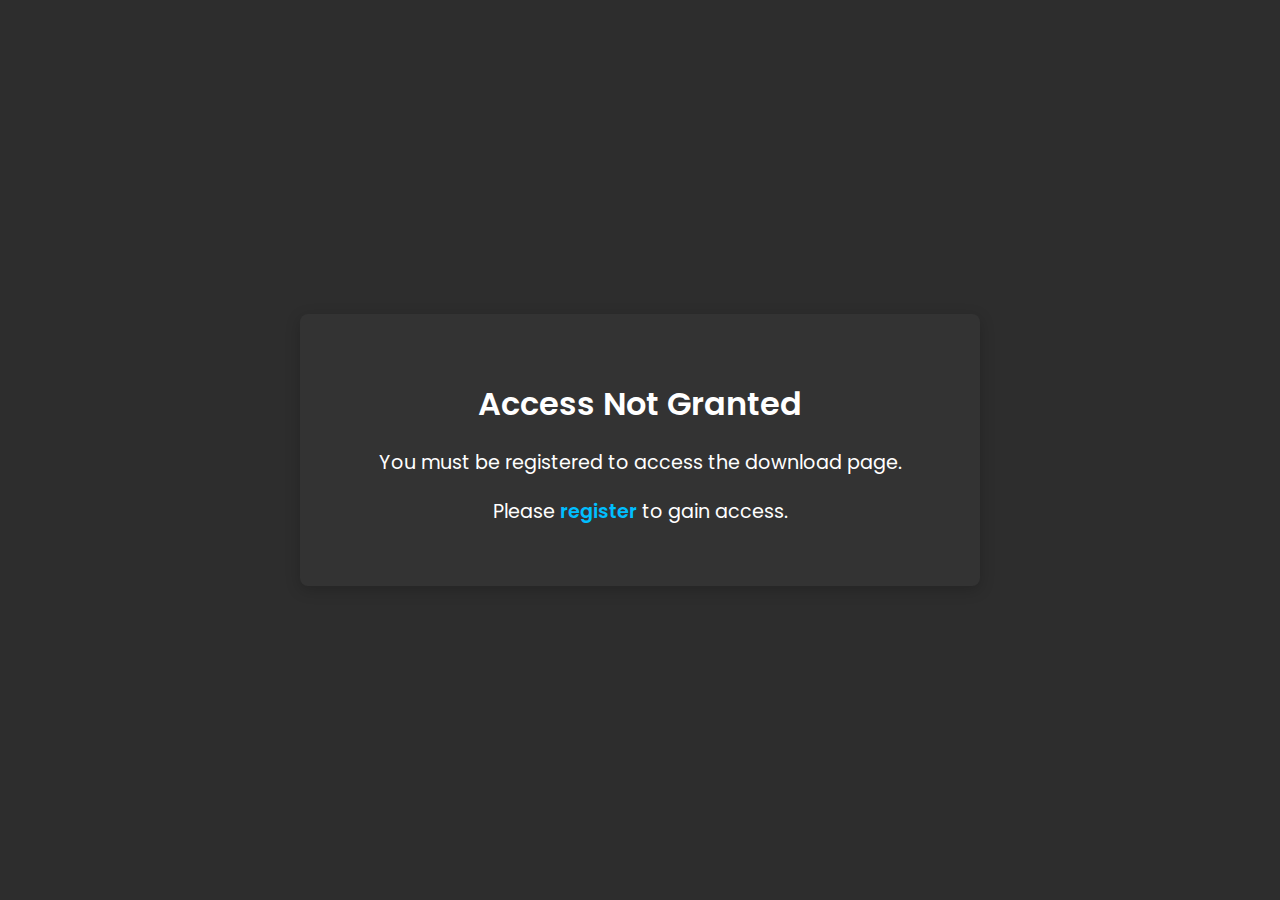
<file: download.html>
<!DOCTYPE html>
<html lang="en">
<head>
    <meta charset="UTF-8">
    <meta name="viewport" content="width=device-width, initial-scale=1.0">
    <title>Download - Neven</title>
    <link href="https://fonts.googleapis.com/css2?family=Poppins:wght@400;600&display=swap" rel="stylesheet">
    <style>
        body {
            font-family: 'Poppins', sans-serif;
            background-color: #2D2D2D;  /* Dark Grey Background */
            color: #fff;
            margin: 0;
            padding: 0;
            display: flex;
            justify-content: center;
            align-items: center;
            height: 100vh;
        }
        .container {
            width: 100%;
            max-width: 600px;
            padding: 40px;
            background-color: #333333;  /* Darker Grey Container */
            box-shadow: 0 4px 15px rgba(0, 0, 0, 0.2);
            border-radius: 8px;
            text-align: center;
        }
        .container h2 {
            font-size: 2em;
            font-weight: 600;
            margin-bottom: 20px;
        }
        .container p {
            font-size: 1.2em;
            margin-bottom: 20px;
        }
        .container a {
            color: #00BFFF;
            text-decoration: none;
            font-weight: 600;
        }
        .container a:hover {
            text-decoration: underline;
        }
    </style>
</head>
<body>

    <div class="container">
        <h2>Access Not Granted</h2>
        <p>You must be registered to access the download page.</p>
        <p>Please <a href="/register">register</a> to gain access.</p>
    </div>

</body>
</html>
</file>
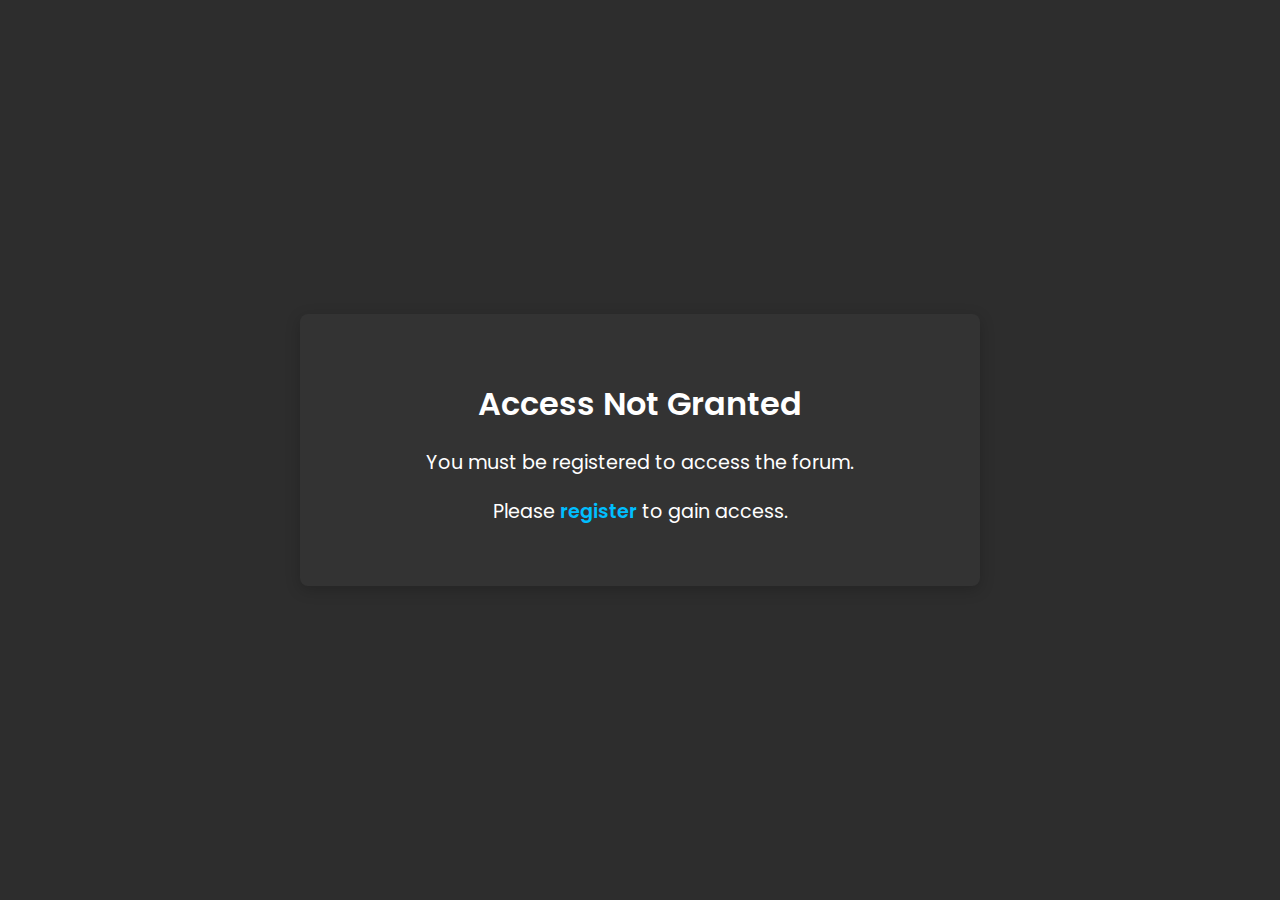
<file: forum.html>
<!DOCTYPE html>
<html lang="en">
<head>
    <meta charset="UTF-8">
    <meta name="viewport" content="width=device-width, initial-scale=1.0">
    <title>Forum - Neven</title>
    <link href="https://fonts.googleapis.com/css2?family=Poppins:wght@400;600&display=swap" rel="stylesheet">
    <style>
        body {
            font-family: 'Poppins', sans-serif;
            background-color: #2D2D2D;  /* Dark Grey Background */
            color: #fff;
            margin: 0;
            padding: 0;
            display: flex;
            justify-content: center;
            align-items: center;
            height: 100vh;
        }
        .container {
            width: 100%;
            max-width: 600px;
            padding: 40px;
            background-color: #333333;  /* Darker Grey Container */
            box-shadow: 0 4px 15px rgba(0, 0, 0, 0.2);
            border-radius: 8px;
            text-align: center;
        }
        .container h2 {
            font-size: 2em;
            font-weight: 600;
            margin-bottom: 20px;
        }
        .container p {
            font-size: 1.2em;
            margin-bottom: 20px;
        }
        .container a {
            color: #00BFFF;
            text-decoration: none;
            font-weight: 600;
        }
        .container a:hover {
            text-decoration: underline;
        }
    </style>
</head>
<body>

    <div class="container">
        <h2>Access Not Granted</h2>
        <p>You must be registered to access the forum.</p>
        <p>Please <a href="/register">register</a> to gain access.</p>
    </div>

</body>
</html>
</file>
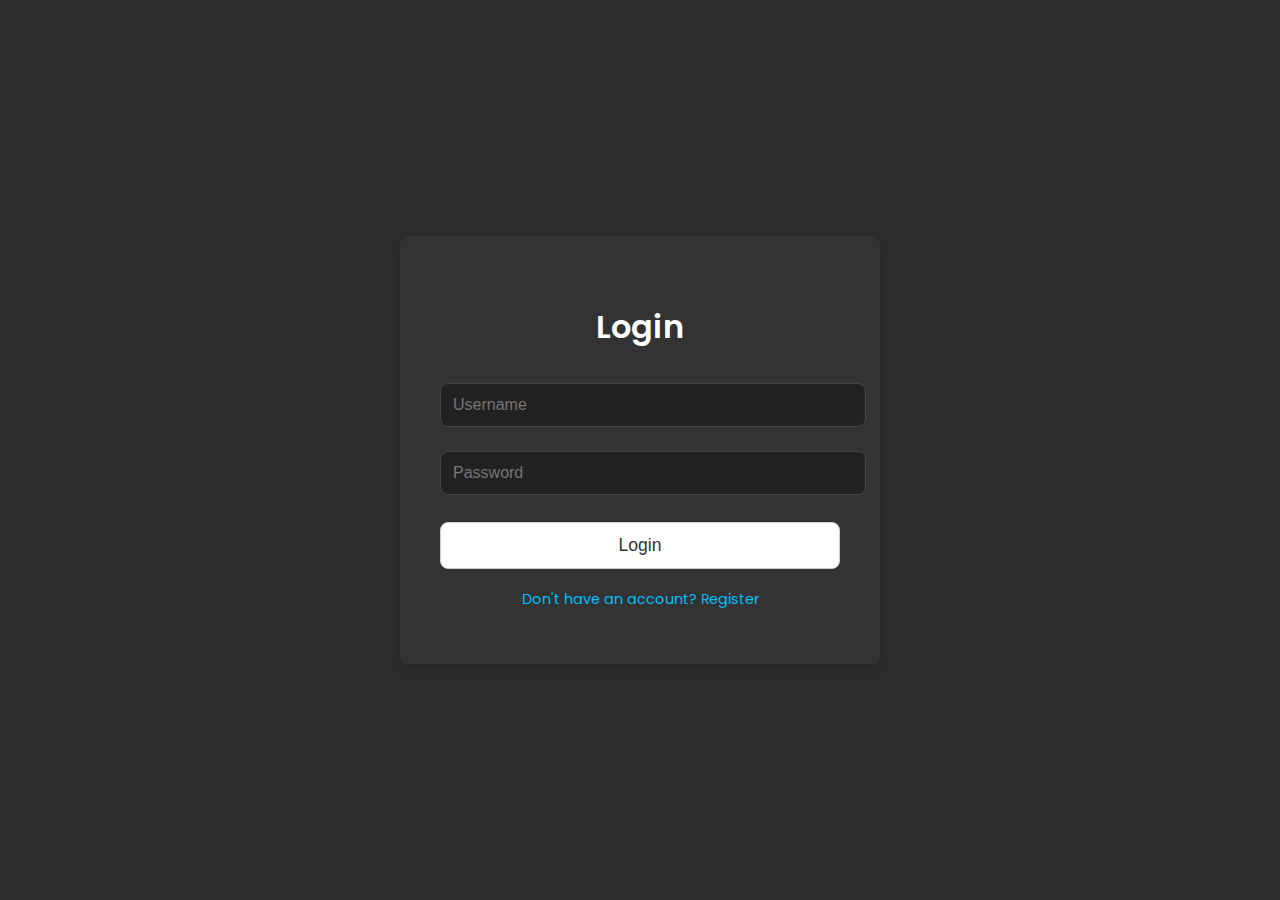
<file: login.html>
<!DOCTYPE html>
<html lang="en">
<head>
    <meta charset="UTF-8">
    <meta name="viewport" content="width=device-width, initial-scale=1.0">
    <title>Login - Neven</title>
    <script>
        function validateLogin() {
            const username = document.getElementById('username').value;
            const password = document.getElementById('password').value;

            // Dummy check for valid login (replace with actual backend validation)
            if (username !== "user123" || password !== "password123") {
                showErrorPopup('Invalid username or password!');
                return false;  // Prevent form submission
            } else {
                return true;  // Allow form submission
            }
        }

        // Function to show the error popup
        function showErrorPopup(message) {
            const popup = document.getElementById('error-popup');
            const popupMessage = document.getElementById('popup-message');
            popupMessage.innerHTML = message;
            popup.style.display = 'block';  // Show the popup
        }

        // Function to close the error popup
        function closePopup() {
            const popup = document.getElementById('error-popup');
            popup.style.display = 'none';  // Hide the popup
        }
    </script>
    <link href="https://fonts.googleapis.com/css2?family=Poppins:wght@400;600&display=swap" rel="stylesheet">
    <style>
        body {
            font-family: 'Poppins', sans-serif;
            background-color: #2D2D2D;  /* Dark Grey Background */
            color: #fff;
            margin: 0;
            padding: 0;
            display: flex;
            justify-content: center;
            align-items: center;
            height: 100vh;
        }
        .container {
            width: 100%;
            max-width: 400px;
            padding: 40px;
            background-color: #333333;  /* Darker Grey Container */
            box-shadow: 0 4px 15px rgba(0, 0, 0, 0.2);
            border-radius: 8px;
            text-align: center;
        }
        .container h2 {
            font-size: 2em;
            font-weight: 600;
            margin-bottom: 20px;
        }
        .container input {
            width: 100%;
            padding: 12px;
            margin: 12px 0;
            border: 1px solid #444;
            border-radius: 8px;
            background-color: #222;
            color: #fff;
            font-size: 1em;
        }
        .container input:focus {
            outline: none;
            border-color: #00BFFF;
        }
        .container button {
            width: 100%;
            padding: 12px;
            background-color: #fff;  /* White button */
            color: #333;  /* Dark text for contrast */
            border: 1px solid #ccc;  /* Light grey border */
            border-radius: 8px;
            font-size: 1.1em;
            cursor: pointer;
            margin-top: 15px;
        }
        .container button:hover {
            background-color: #f0f0f0;  /* Light grey on hover */
            border-color: #aaa;  /* Darker border on hover */
        }
        .container p {
            margin-top: 20px;
            font-size: 0.9em;
        }
        .container p a {
            color: #00BFFF;
            text-decoration: none;
        }
        .container p a:hover {
            text-decoration: underline;
        }
        /* Popup styles */
        #error-popup {
            display: none;  /* Hidden by default */
            position: fixed;
            top: 50%;
            left: 50%;
            transform: translate(-50%, -50%);
            background-color: rgba(0, 0, 0, 0.8);
            color: white;
            padding: 20px;
            border-radius: 8px;
            box-shadow: 0 0 15px rgba(0, 0, 0, 0.5);
            z-index: 1000;
            max-width: 300px;
            text-align: center;
        }
        #error-popup button {
            background-color: red;
            border: none;
            color: white;
            padding: 10px 20px;
            cursor: pointer;
            margin-top: 10px;
            border-radius: 5px;
        }
        #error-popup button:hover {
            background-color: darkred;
        }
    </style>
</head>
<body>

    <!-- Error Popup -->
    <div id="error-popup">
        <p id="popup-message">Invalid username or password!</p>
        <button onclick="closePopup()">Close</button>
    </div>

    <div class="container">
        <h2>Login</h2>
        <form action="/login" method="POST" onsubmit="return validateLogin()">
            <input type="text" id="username" name="username" placeholder="Username" required>
            <input type="password" id="password" name="password" placeholder="Password" required>
            <button type="submit">Login</button>
        </form>
        <p><a href="/register">Don't have an account? Register</a></p>
    </div>

</body>
</html>
</file>
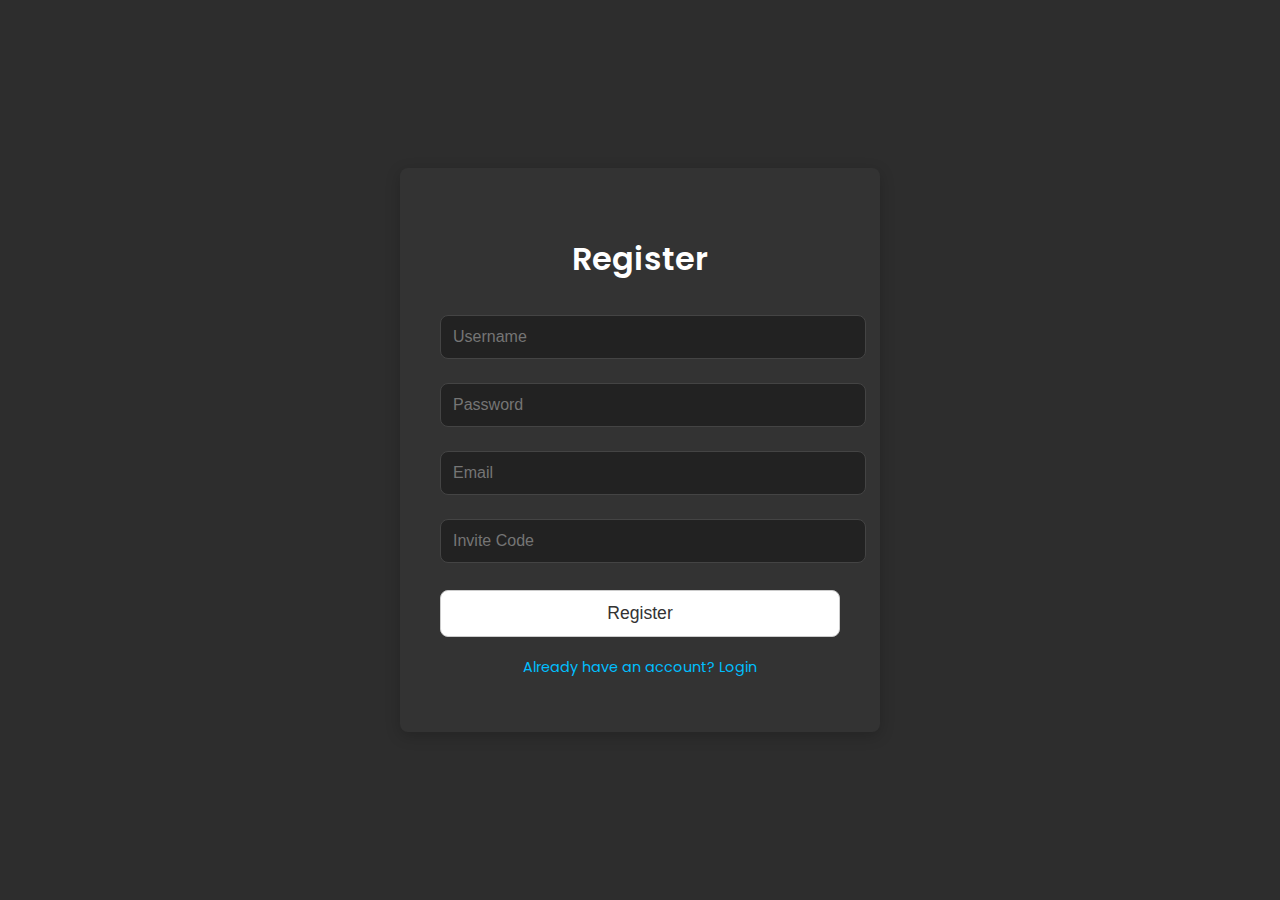
<file: register.html>
<!DOCTYPE html>
<html lang="en">
<head>
    <meta charset="UTF-8">
    <meta name="viewport" content="width=device-width, initial-scale=1.0">
    <title>Register - Neven</title>
    <script>
        // Predefined list of valid invite codes
        const validInviteCodes = ['VALIDCODE123', 'WELCOME2025', 'SPECIALACCESS'];

        function validateInviteCode() {
            const inviteCode = document.getElementById('inviteCode').value;
            
            // If the invite code is invalid and not empty, show an error popup
            if (!validInviteCodes.includes(inviteCode) && inviteCode !== '') {
                showErrorPopup('Invalid invite code!');
                return false;  // Prevent form submission
            } else {
                return true;  // Allow form submission
            }
        }

        // Function to show the error popup
        function showErrorPopup(message) {
            const popup = document.getElementById('error-popup');
            const popupMessage = document.getElementById('popup-message');
            popupMessage.innerHTML = message;
            popup.style.display = 'block';  // Show the popup
        }

        // Function to close the error popup
        function closePopup() {
            const popup = document.getElementById('error-popup');
            popup.style.display = 'none';  // Hide the popup
        }
    </script>
    <link href="https://fonts.googleapis.com/css2?family=Poppins:wght@400;600&display=swap" rel="stylesheet">
    <style>
        body {
            font-family: 'Poppins', sans-serif;
            background-color: #2D2D2D;  /* Dark Grey Background */
            color: #fff;
            margin: 0;
            padding: 0;
            display: flex;
            justify-content: center;
            align-items: center;
            height: 100vh;
        }
        .container {
            width: 100%;
            max-width: 400px;
            padding: 40px;
            background-color: #333333;  /* Darker Grey Container */
            box-shadow: 0 4px 15px rgba(0, 0, 0, 0.2);
            border-radius: 8px;
            text-align: center;
        }
        .container h2 {
            font-size: 2em;
            font-weight: 600;
            margin-bottom: 20px;
        }
        .container input {
            width: 100%;
            padding: 12px;
            margin: 12px 0;
            border: 1px solid #444;
            border-radius: 8px;
            background-color: #222;
            color: #fff;
            font-size: 1em;
        }
        .container input:focus {
            outline: none;
            border-color: #00BFFF;
        }
        .container button {
            width: 100%;
            padding: 12px;
            background-color: #fff;  /* White button */
            color: #333;  /* Dark text for contrast */
            border: 1px solid #ccc;  /* Light grey border */
            border-radius: 8px;
            font-size: 1.1em;
            cursor: pointer;
            margin-top: 15px;
        }
        .container button:hover {
            background-color: #f0f0f0;  /* Light grey on hover */
            border-color: #aaa;  /* Darker border on hover */
        }
        .container p {
            margin-top: 20px;
            font-size: 0.9em;
        }
        .container p a {
            color: #00BFFF;
            text-decoration: none;
        }
        .container p a:hover {
            text-decoration: underline;
        }
        /* Popup styles */
        #error-popup {
            display: none;  /* Hidden by default */
            position: fixed;
            top: 50%;
            left: 50%;
            transform: translate(-50%, -50%);
            background-color: rgba(0, 0, 0, 0.8);
            color: white;
            padding: 20px;
            border-radius: 8px;
            box-shadow: 0 0 15px rgba(0, 0, 0, 0.5);
            z-index: 1000;
            max-width: 300px;
            text-align: center;
        }
        #error-popup button {
            background-color: red;
            border: none;
            color: white;
            padding: 10px 20px;
            cursor: pointer;
            margin-top: 10px;
            border-radius: 5px;
        }
        #error-popup button:hover {
            background-color: darkred;
        }
    </style>
</head>
<body>

    <!-- Error Popup -->
    <div id="error-popup">
        <p id="popup-message">Invalid invite code!</p>
        <button onclick="closePopup()">Close</button>
    </div>

    <div class="container">
        <h2>Register</h2>
        <form action="register" method="POST" onsubmit="return validateInviteCode()">
            <input type="text" name="username" placeholder="Username" required>
            <input type="password" name="password" placeholder="Password" required>
            <input type="email" name="email" placeholder="Email" required>
            <input type="text" id="inviteCode" name="inviteCode" placeholder="Invite Code" required>
            <button type="submit">Register</button>
        </form>
        <p><a href="/login">Already have an account? Login</a></p>
    </div>

</body>
</html>
</file>
